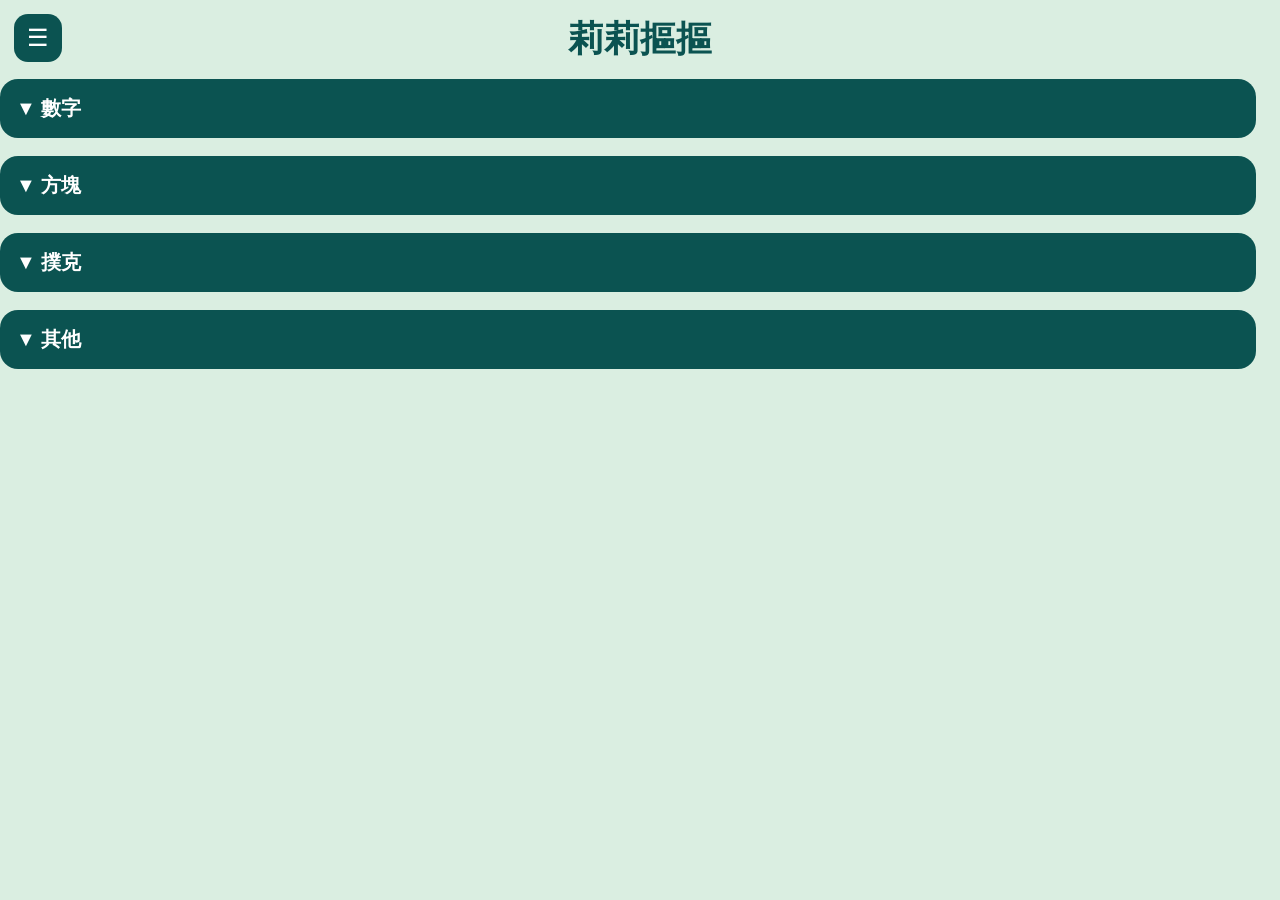
<file: index.html>
<!DOCTYPE html>
<html lang="zh-Hant">

<head>

<meta charset="UTF-8">

<meta name="viewport"
content="width=device-width, initial-scale=1.0">

<title>莉莉摳摳</title>

<link rel="stylesheet"
href="assets/css/base.css">

<link rel="stylesheet"
href="assets/css/theme.css">

<link rel="stylesheet"
href="assets/css/ui.css">

<link rel="stylesheet"
href="main/index.css">

</head>

<body>
<!-- ☰ 左上選單 -->

<button class="menuBtn"
    onclick="toggleSideMenu()">

    ☰

</button>

<!-- 🌑 背景 -->

<div class="menuOverlay"
    id="menuOverlay"
    onclick="closeMenu()">

</div>

<!-- 📦 側邊欄 -->

<div class="sideMenu"
    id="sideMenu">

    <button class="menuItem"
        onclick="showLocalData()">

        📊 本地紀錄

    </button>

    <button class="menuItem"
        onclick="clearAllData()">

        🗑 清除全部紀錄

    </button>

</div>
     
<h1>莉莉摳摳</h1>

<!-- =========================
     🔢 數字
========================= -->

<section class="categorySection">

    <button class="categoryHeader"
    onclick="toggleMenu('numberMenu')">

        ▼ 數字

    </button>

    <div class="menuContainer"
    id="numberMenu">

        <button class="gameButton"
        onclick="location.href='game/2A3B/index.html'">

            2A3B

        </button>

        <button class="gameButton"
        onclick="location.href='game/tweFi/index.html'">

            1-25

        </button>

        <button class="gameButton"
        onclick="location.href='game/2048/index.html'">

            2048

        </button>

        <button class="gameButton"
        onclick="location.href='make10.html'">

            Make10

        </button>

        <button class="gameButton disabledButton">

            開發中

        </button>

    </div>

</section>

<!-- =========================
     🧩 方塊
========================= -->

<section class="categorySection">

    <button class="categoryHeader"
    onclick="toggleMenu('blockMenu')">

        ▼ 方塊

    </button>

    <div class="menuContainer"
    id="blockMenu">

        <button class="gameButton disabledButton">

            開發中

        </button>

    </div>

</section>

<!-- =========================
     🃏 撲克
========================= -->

<section class="categorySection">

    <button class="categoryHeader"
    onclick="toggleMenu('pokerMenu')">

        ▼ 撲克

    </button>

    <div class="menuContainer"
    id="pokerMenu">

        <button class="gameButton disabledButton">

            開發中

        </button>

    </div>

</section>

<!-- =========================
     🎮 其他
========================= -->

<section class="categorySection">

    <button class="categoryHeader"
    onclick="toggleMenu('otherMenu')">

        ▼ 其他

    </button>

    <div class="menuContainer"
    id="otherMenu">

        <button class="gameButton"
        onclick="location.href='game/tictoetic/index.html'">

            OOXX

        </button>

        <button class="gameButton"
        onclick="location.href='Sheepp.html'">

            瑪莉

        </button>

        <button class="gameButton"
        onclick="location.href='mine.html'">

            地雷

        </button>

        <button class="gameButton disabledButton">

            開發中

        </button>

    </div>

</section>

<script src="main/index.js"></script>

</body>

</html>
</file>
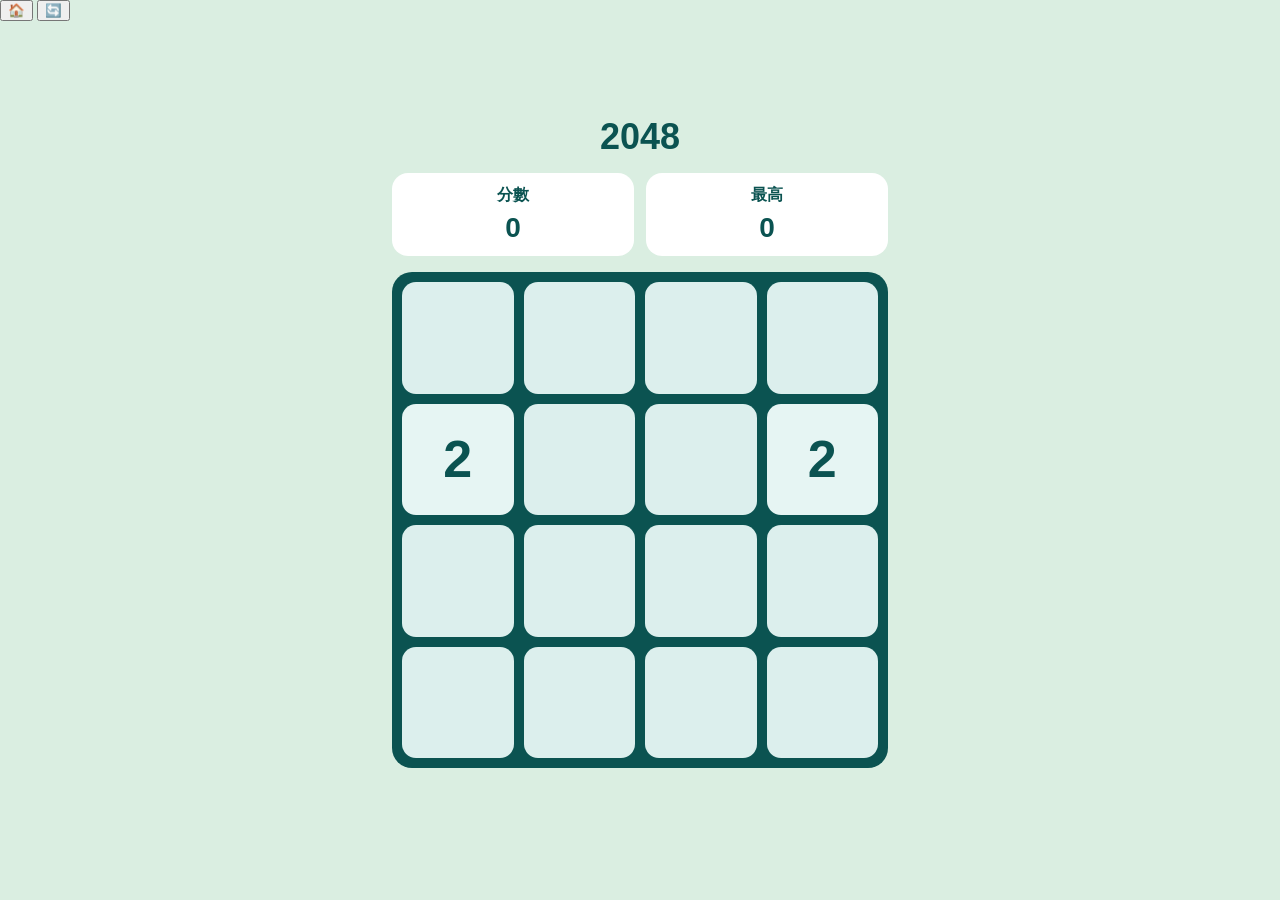
<file: game/2048/index.html>
<!DOCTYPE html>
<html lang="zh-Hant">

<head>

<meta charset="UTF-8">

<meta name="viewport"
content="width=device-width, initial-scale=1.0">

<title>2048</title>

<link rel="stylesheet" href="../../assets/css/base.css">
<link rel="stylesheet" href="./2048.css">

</head>

<body class="noScroll">

<!-- 🏠 -->
<button class="homeButton leftBtn"
onclick="location.href='../../index.html'">

🏠

</button>

<!-- 🔄 -->
<button class="backButton rightBtn"
onclick="init()">

🔄

</button>

<div class="page">
    <h1>2048</h1>

    <div class="g2048Top">

        <div class="scoreBox">
            分數
            <span id="score">0</span>
        </div>

        <div class="scoreBox">
            最高
            <span id="best">0</span>
        </div>

    </div>

    <div id="board"
    class="g2048Board"></div>

</div>

<!-- 💀 Game Over -->

<div class="gameOverMask"
id="overMask">

    <div class="gameOverBox">

        <h2>Game Over</h2>

        <button class="mainButton"
        onclick="init(); closeOver();">

            重新開始

        </button>

    </div>

</div>

<script src="./2048.js" defer></script>

</body>
</html>
</file>
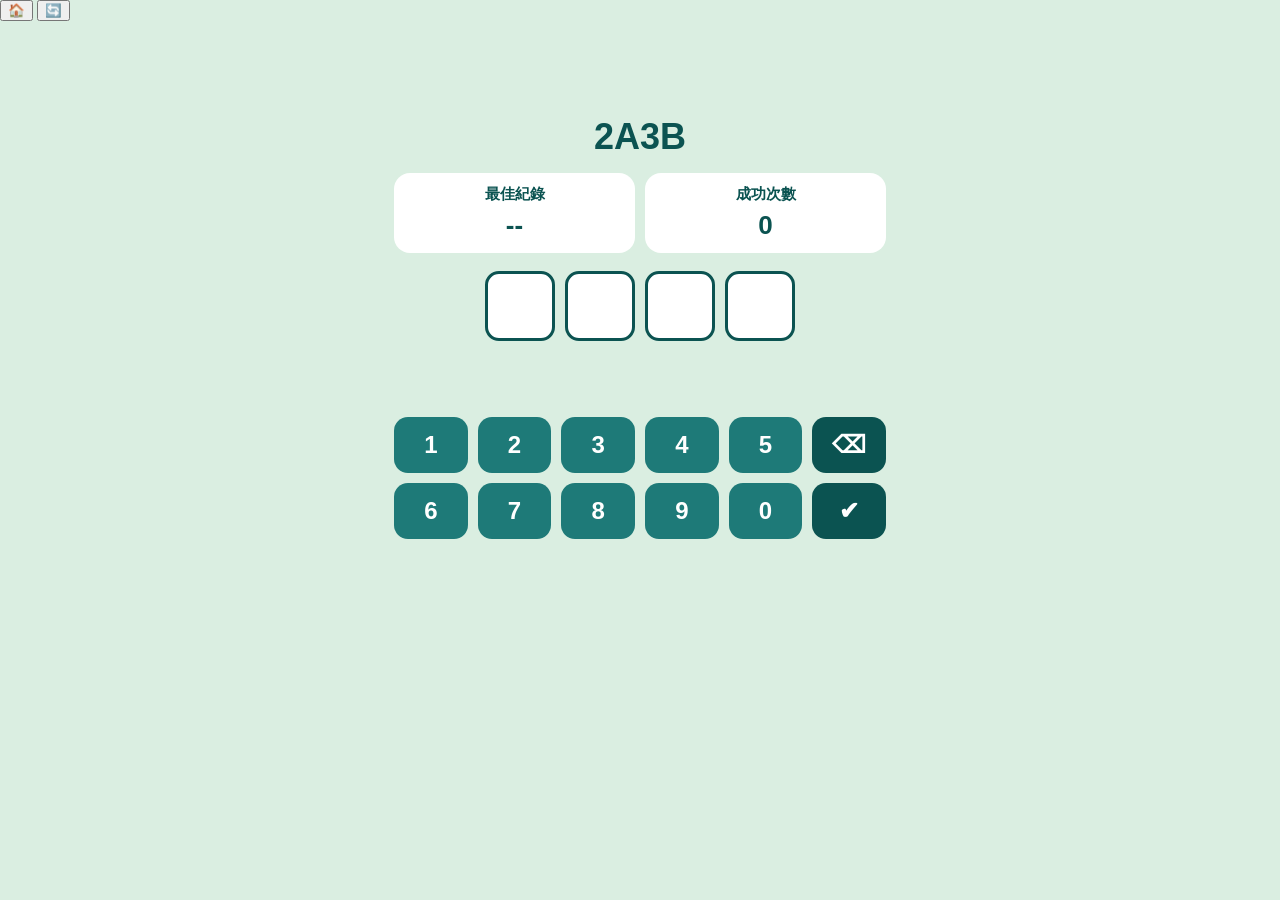
<file: game/2A3B/index.html>
<!DOCTYPE html>
<html lang="zh-Hant">

<head>

<meta charset="UTF-8">

<meta name="viewport"
content="width=device-width, initial-scale=1.0">

<title>2A3B</title>

<link rel="stylesheet" href="../../assets/css/base.css">
<link rel="stylesheet" href="./2A3B.css">

</head>

<body>

<!-- 🏠 -->
<button class="homeButton leftBtn"
onclick="location.href='../../index.html'">

🏠

</button>

<!-- 🔄 -->
<button class="backButton rightBtn"
onclick="init()">

🔄

</button>

<div class="page">

    <h1>2A3B</h1>

    <!-- 📊 紀錄 -->

    <div class="infoArea">

        <div class="infoBox">

            最佳紀錄

            <span id="bestRecord">
                --
            </span>

        </div>

        <div class="infoBox">

            成功次數

            <span id="winCount">
                0
            </span>

        </div>

    </div>

    <!-- 🔢 輸入 -->

    <div class="inputBox">

        <div class="box" id="b0"></div>
        <div class="box" id="b1"></div>
        <div class="box" id="b2"></div>
        <div class="box" id="b3"></div>

    </div>

    <h2 id="result"></h2>

    <!-- ⌨️ 鍵盤 -->

    <div class="keyboard">

        <div class="row">

            <button class="key"
            onclick="press('1')">1</button>

            <button class="key"
            onclick="press('2')">2</button>

            <button class="key"
            onclick="press('3')">3</button>

            <button class="key"
            onclick="press('4')">4</button>

            <button class="key"
            onclick="press('5')">5</button>

            <button class="key special"
            onclick="clearInput()">

                ⌫

            </button>

        </div>

        <div class="row">

            <button class="key"
            onclick="press('6')">6</button>

            <button class="key"
            onclick="press('7')">7</button>

            <button class="key"
            onclick="press('8')">8</button>

            <button class="key"
            onclick="press('9')">9</button>

            <button class="key"
            onclick="press('0')">0</button>

            <button class="key special"
            onclick="checkGuess()">

                ✔

            </button>

        </div>

    </div>

    <!-- 📜 紀錄 -->

    <div class="log"
    id="log"></div>

</div>

<script src="./2A3B.js" defer></script>

</body>
</html>
</file>
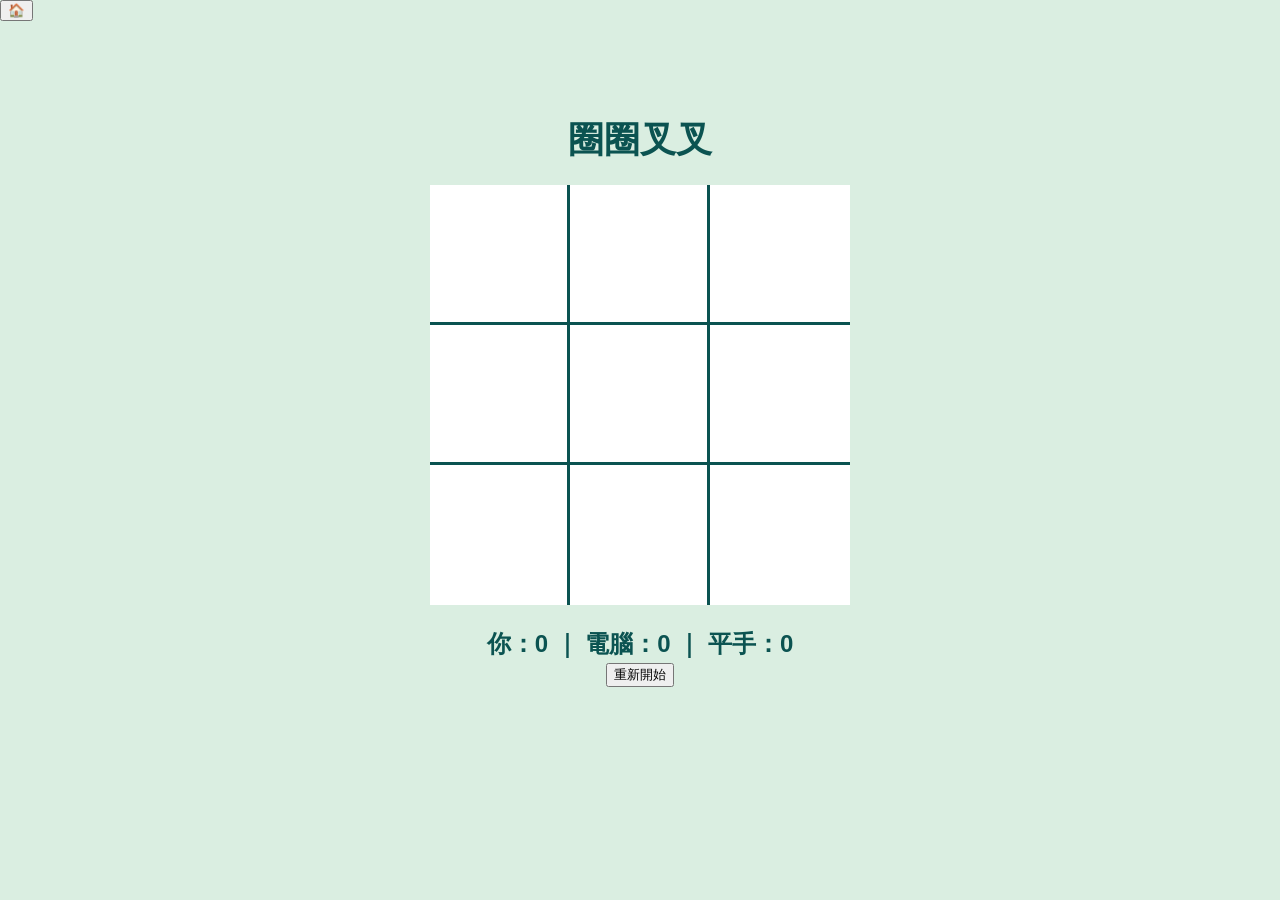
<file: game/tictoetic/index.html>
<!DOCTYPE html>
<html lang="zh-Hant">

<head>

<meta charset="UTF-8">

<meta name="viewport"
content="width=device-width, initial-scale=1.0">

<title>圈圈叉叉</title>

<link rel="stylesheet" href="../../assets/css/base.css">
<link rel="stylesheet" href="./tictoetic.css">

</head>

<body>

<!-- 🏠 -->
<button class="homeButton leftBtn"
onclick="location.href='../../index.html'">

🏠

</button>

<div class="page">

    <h1>圈圈叉叉</h1>

    <div class="tttBoard"
    id="tttBoard"></div>

    <div class="score"
    id="score"></div>

    <button class="mainButton"
    onclick="resetGame()">

        重新開始

    </button>

</div>

<!-- 🎉 結束 -->

<div id="endScreen"
class="endScreen hidden">

    <div class="endBox">

        <h2 id="endText">結果</h2>

        <button class="mainButton smallButton"
        onclick="resetGame(); hideEndScreen();">

            再玩一次

        </button>

    </div>

</div>

<script src="./tictoetic.js" defer></script>

</body>
</html>
</file>
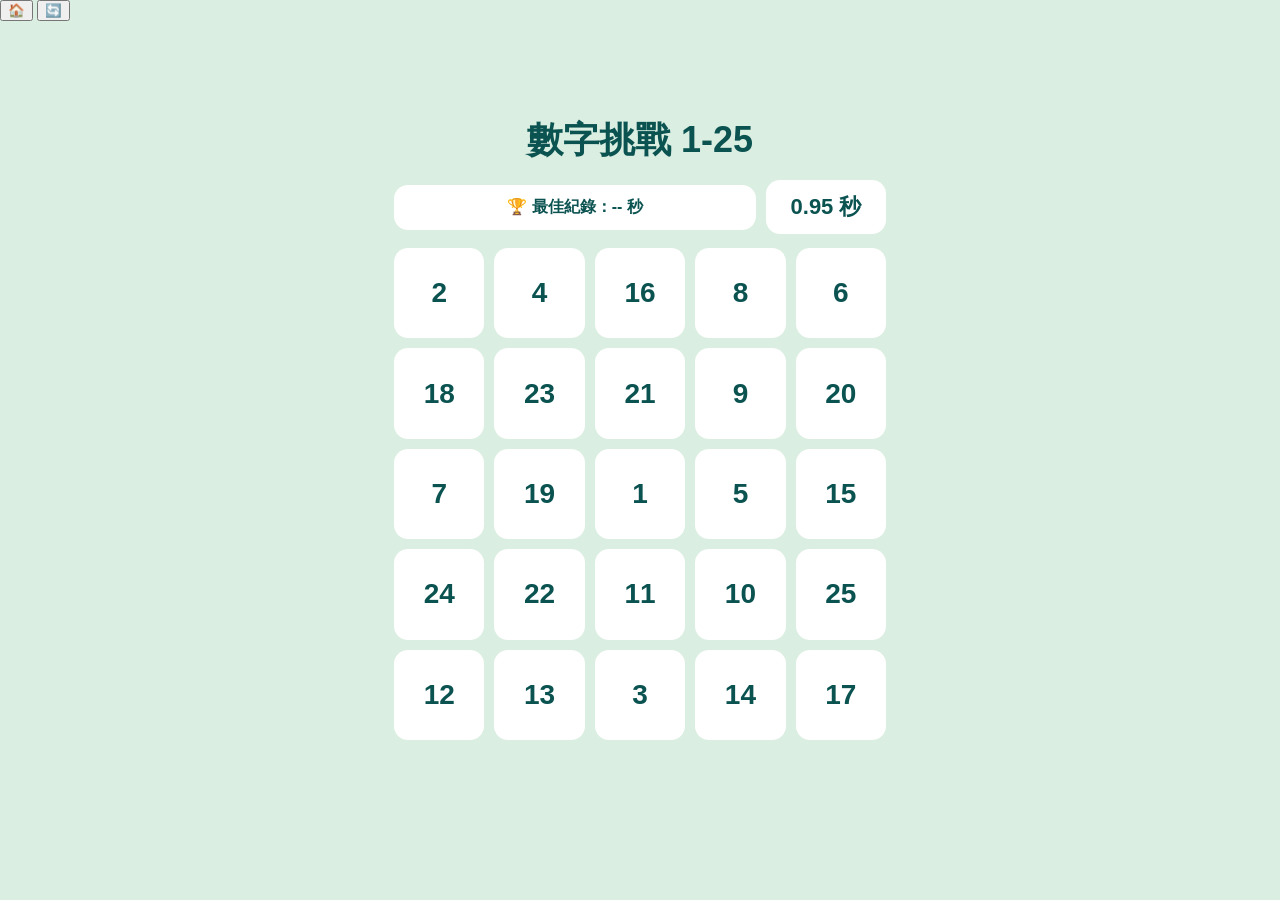
<file: game/tweFi/index.html>
<!DOCTYPE html>
<html lang="zh-Hant">

<head>

<meta charset="UTF-8">

<meta name="viewport"
content="width=device-width, initial-scale=1.0">

<title>1到25</title>

<link rel="stylesheet" href="../../assets/css/base.css">
<link rel="stylesheet" href="./tweFi.css">

</head>

<body>

<!-- 🏠 左上回首頁 -->
<button class="homeButton leftBtn"
        onclick="location.href='../../index.html'">
    🏠
</button>

<!-- 🔄 右上重新開始 -->
<button class="backButton rightBtn" 
        onclick="init()">
    🔄
</button>  

<div class="page">

    <h1>數字挑戰 1-25</h1>

    <!-- 📊 上方 -->

    <div class="topBar">

        <div class="best"
        id="best">

            🏆 最佳紀錄：-- 秒

        </div>

        <div class="timer"
        id="timer">

            0.00 秒

        </div>

    </div>

    <!-- 🎮 棋盤 -->

    <div class="grid"
    id="grid"></div>

</div>

<script src="./tweFi.js" defer></script>

</body>
</html>
</file>
<file: assets/css/base.css>
/* =========================
   🌍 全域基礎
========================= */

*{
    box-sizing:border-box;
}

html,
body{

    margin:0;
    padding:0;

    width:100%;
    min-height:100%;

    overscroll-behavior:none;
    touch-action:none;

    font-family:Arial,sans-serif;
}

/* =========================
   🎨 預設背景
========================= */

body{

    background:#DAEEE1;

    color:#0B5351;
}

/* =========================
   🧠 標題
========================= */

h1{

    text-align:center;
    margin:15px 0;
    font-size:36px; /* 原 48px → 36px 或你喜歡的大小 */
    color:#0B5351;
}

/* =========================
   ☰ 左上選單
========================= */

.menuBtn {

    position: fixed;

    top: 14px;
    left: 14px;

    width: 48px;
    height: 48px;

    border: none;
    border-radius: 14px;

    background: #0B5351;
    color: white;

    font-size: 26px;

    z-index: 3000;

    cursor: pointer;
}

/* =========================
   📦 側邊欄
========================= */

.sideMenu {

    position: fixed;

    top: 0;
    left: -260px;

    width: 240px;
    height: 100vh;

    background: white;

    box-shadow: 3px 0 10px rgba(0,0,0,0.15);

    transition: 0.25s;

    z-index: 4000;

    padding-top: 70px;

    box-sizing: border-box;
}

/* 打開 */

.sideMenu.show {

    left: 0;
}

/* 選單項目 */

.menuItem {

    width: 100%;

    padding: 18px 22px;

    border: none;

    background: transparent;

    text-align: left;

    font-size: 18px;

    color: #0B5351;

    cursor: pointer;

    box-sizing: border-box;
}

.menuItem:active {

    background: #E6F5F3;
}

/* =========================
   🌑 背景遮罩
========================= */

.menuOverlay {

    position: fixed;

    inset: 0;

    background: rgba(0,0,0,0.35);

    opacity: 0;

    pointer-events: none;

    transition: 0.2s;

    z-index: 3500;
}

.menuOverlay.show {

    opacity: 1;

    pointer-events: auto;
}

/* =========================
   📱 手機
========================= */

@media (max-width:600px){

    h1{
        font-size:6vw; /* 原 8vw → 6vw */
    }

}
</file>
<file: assets/css/theme.css>
:root{

    /* 主色 */
    --main:#1E7A78;

    /* 深色 */
    --dark:#0B5351;

    /* 背景 */
    --bg:#DAEEE1;

    /* 白色 */
    --white:#ffffff;

    /* hover */
    --hover:#25908D;

    /* 陰影 */
    --shadow:
    0 4px 10px rgba(0,0,0,0.15);

    /* 圓角 */
    --radius:15px;

}
</file>
<file: assets/css/ui.css>
/* =========================
   🎮 共用按鈕
========================= */

.gameButton{

    border:none;
    border-radius:15px;

    background:var(--main);

    color:white;

    cursor:pointer;

    transition:0.2s;

    font-weight:bold;
}

.gameButton:hover{

    transform:scale(1.05);

    background:var(--hover);
}

/* =========================
   ❌ 禁用
========================= */

.disabledButton{

    background:#8FA8A7;

    opacity:0.7;

    cursor:not-allowed;
}

.disabledButton:hover{

    transform:none;
}

/* =========================
   🏠 左右上按鈕
========================= */

.homeButton,
.backButton{

    position:fixed;

    top:15px;

    width:52px;
    height:52px;

    border:none;
    border-radius:50%;

    background:var(--dark);

    color:white;

    font-size:24px;

    display:flex;
    justify-content:center;
    align-items:center;

    cursor:pointer;

    z-index:999;

    transition:0.2s;
}

.homeButton:hover,
.backButton:hover{

    transform:scale(1.1);

    background:#146865;
}

/* 左上 */
.leftBtn{

    left:15px;
}

/* 右上 */
.rightBtn{

    right:15px;
}

/* =========================
   📱 手機
========================= */

@media (max-width:600px){

    .homeButton,
    .backButton{

       width: 52px;
       height: 52px;
       font-size:22px;
    }

    .leftBtn{
        left:10px;
    }

    .rightBtn{
        right:10px;
    }

}
</file>
<file: main/index.css>
/* =========================
   📦 主畫面區塊
========================= */

.categorySection{

    width:100%;

    margin-bottom:18px;
}

/* =========================
   📂 分類標題
========================= */

.categoryHeader{

    width:calc(100% - 24px);

    margin:auto;

    padding:16px;

    border:none;
    border-radius:18px;

    background:var(--dark);

    color:white;

    font-size:20px;
    font-weight:bold;

    text-align:left;

    cursor:pointer;
}

/* =========================
   🎮 遊戲列表
========================= */

.menuContainer{

    width:calc(100% - 24px);

    margin:12px auto 0 auto;

    display:none;

    grid-template-columns:
    repeat(5,1fr);

    gap:10px;
}

/* 展開 */

.menuContainer.show{

    display:grid;
}

/* =========================
   🎮 遊戲按鈕
========================= */

.menuContainer .gameButton{

    aspect-ratio:1/1;

    font-size:14px;

    border-radius:16px;

    padding:4px;
}

/* =========================
   ☰ 側邊選單
========================= */

/* 左上 ☰ */
.menuBtn{

    position: fixed;

    top: 14px;
    left: 14px;

    width: 48px;
    height: 48px;

    border: none;
    border-radius: 14px;

    background: #0B5351;
    color: white;

    font-size: 24px;

    z-index: 1200;
}

/* 黑色背景 */
.menuOverlay{

    position: fixed;

    top: 0;
    left: 0;

    width: 100%;
    height: 100%;

    background: rgba(0,0,0,0.4);

    opacity: 0;
    pointer-events: none;

    transition: 0.2s;

    z-index: 998;
}

.menuOverlay.show{

    opacity: 1;
    pointer-events: auto;

}

/* 側邊欄 */
.sideMenu{

    position: fixed;

    top: 0;
    left: -240px;

    width: 220px;
    height: 100%;

    background: white;

    padding: 80px 16px;

    box-sizing: border-box;

    transition: 0.25s;

    z-index: 999;

    box-shadow:
    4px 0 12px rgba(0,0,0,0.2);

}

/* 展開 */
.sideMenu.show{

    left: 0;

}

/* 選單按鈕 */
.menuItem{

    width: 100%;

    border: none;
    border-radius: 14px;

    padding: 14px;

    margin-bottom: 12px;

    background: #1E7A78;
    color: white;

    font-size: 18px;
    font-weight: bold;

}

/* =========================
   📱 超小手機
========================= */

@media (max-width:390px){

    .menuContainer{

        grid-template-columns:
        repeat(4,1fr);
    }

}
</file>
<file: game/2048/2048.css>
/* =========================
   🎮 2048 專用
========================= */

.page{

    width:100%;
    max-width:520px;

    margin:auto;

    padding:
    80px 12px 30px;

    box-sizing:border-box;
}

/* =========================
   📊 上方資訊
========================= */

.g2048Top{

    display:flex;

    justify-content:space-between;

    gap:12px;

    margin-bottom:16px;
}

.scoreBox{

    flex:1;

    background:white;

    border-radius:16px;

    padding:12px;

    text-align:center;

    font-size:16px;
    font-weight:bold;

    color:#0B5351;
}

.scoreBox span{

    display:block;

    margin-top:6px;

    font-size:28px;
}

/* =========================
   🎮 棋盤
========================= */

.g2048Board{

    width:100%;

    aspect-ratio:1/1;

    display:grid;

    grid-template-columns:
    repeat(4,1fr);

    gap:10px;

    padding:10px;

    background:#0B5351;

    border-radius:20px;

    box-sizing:border-box;
}

/* =========================
   🧩 格子
========================= */

.g2048Cell{

    aspect-ratio:1/1;

    background:#DCEFED;

    border-radius:14px;

    display:flex;

    justify-content:center;
    align-items:center;

    font-weight:bold;

    color:#0B5351;

    user-select:none;

    line-height:1;

    transition:0.12s;

    overflow:hidden;

    /* 🔥 核心 */
    font-size: clamp(24px, 9vw, 52px);
}

/* =========================
   🎨 顏色
========================= */

.g2048Cell[data-v="2"]{
    background:#E6F5F3;
}

.g2048Cell[data-v="4"]{
    background:#CDEEE9;
}

.g2048Cell[data-v="8"]{
    background:#7FD6CD;
    color:white;
}

.g2048Cell[data-v="16"]{
    background:#57C5B6;
    color:white;
}

.g2048Cell[data-v="32"]{
    background:#1E7A78;
    color:white;
}

.g2048Cell[data-v="64"]{
    background:#146865;
    color:white;
}

.g2048Cell[data-v="128"]{
    background:#0B5351;
    color:white;
}

.g2048Cell[data-v="256"]{
    background:#063B3A;
    color:white;
}

.g2048Cell[data-v="512"]{
    background:#033C3A;
    color:white;
}

.g2048Cell[data-v="1024"]{
    background:black;
    color:#FFD700;
}

.g2048Cell[data-v="2048"]{
    background:black;
    color:#FFD700;
}

/* =========================
   💀 結束畫面
========================= */

.gameOverMask{

    position:fixed;

    inset:0;

    background:
    rgba(0,0,0,0.6);

    display:none;

    justify-content:center;
    align-items:center;

    z-index:999;
}

.gameOverBox{

    background:white;

    padding:30px;

    border-radius:20px;

    text-align:center;

    width:80%;
}

/* =========================
   📱 手機
========================= */

@media (max-width:600px){

    .page{

        padding-top:70px;
    }

    .g2048Cell{

        font-size:
        clamp(20px,10vw,46px);
    }

}
</file>
<file: game/2A3B/2A3B.css>
/* =========================
   🎮 頁面
========================= */

.page{

    width:100%;
    max-width:520px;

    margin:auto;

    padding:
    80px 14px 30px;

    box-sizing:border-box;
}

/* =========================
   📊 資訊區
========================= */

.infoArea{

    display:flex;

    gap:10px;

    margin-bottom:18px;
}

.infoBox{

    flex:1;

    background:white;

    border-radius:16px;

    padding:12px;

    text-align:center;

    font-size:15px;
    font-weight:bold;
}

.infoBox span{

    display:block;

    margin-top:6px;

    font-size:26px;

    color:#0B5351;
}

/* =========================
   🔢 輸入區
========================= */

.inputBox{

    display:flex;

    justify-content:center;

    gap:10px;

    margin-bottom:16px;
}

.box{

    width:20vw;
    height:20vw;

    max-width:70px;
    max-height:70px;

    background:white;

    border:
    3px solid #0B5351;

    border-radius:14px;

    display:flex;

    justify-content:center;
    align-items:center;

    font-size:36px;
    font-weight:bold;
}

/* =========================
   📢 結果
========================= */

#result{

    text-align:center;

    min-height:36px;

    color:#0B5351;
}

/* =========================
   ⌨️ 鍵盤
========================= */

.keyboard{

    display:flex;

    flex-direction:column;

    gap:10px;
}

.row{

    display:flex;

    gap:10px;
}

.key{

    flex:1;

    height:56px;

    border:none;

    border-radius:14px;

    background:#1E7A78;

    color:white;

    font-size:24px;
    font-weight:bold;
}

.key:active{

    transform:scale(0.95);
}

.special{

    background:#0B5351;
}

/* =========================
   📜 紀錄
========================= */

.log{

    margin-top:18px;

    display:flex;

    flex-direction:column;

    gap:8px;
}

.card{

    background:white;

    border-radius:14px;

    padding:12px;

    font-size:18px;

    box-shadow:
    0 2px 6px rgba(0,0,0,0.08);
}
</file>
<file: game/tictoetic/tictoetic.css>
/* =========================
   🎮 頁面
========================= */

.page{

    width:100%;
    max-width:520px;

    margin:auto;

    padding:
    80px 16px 30px;

    box-sizing:border-box;

    text-align:center;
}

/* =========================
   🎮 棋盤
========================= */

.tttBoard{

    width:100%;

    max-width:420px;

    margin:20px auto;

    display:grid;

    grid-template-columns:
    repeat(3,1fr);

    aspect-ratio:1/1;
}

/* =========================
   🧩 格子
========================= */

.tttCell{

    background:white;

    display:flex;

    justify-content:center;
    align-items:center;

    font-size: clamp(42px, 14vw, 72px);

    font-weight:bold;

    user-select:none;

    cursor:pointer;

    transition:0.15s;

    aspect-ratio:1/1;
}

/* 線 */

.tttCell:nth-child(1),
.tttCell:nth-child(2),
.tttCell:nth-child(4),
.tttCell:nth-child(5),
.tttCell:nth-child(7),
.tttCell:nth-child(8){

    border-right:
    3px solid #0B5351;
}

.tttCell:nth-child(-n+6){

    border-bottom:
    3px solid #0B5351;
}

/* hover */

.tttCell:active{

    background:#E6F5F3;
}

/* =========================
   📊 分數
========================= */

.score{

    margin-top:20px;

    font-size:24px;

    font-weight:bold;

    color:#0B5351;

    line-height:1.6;
}

/* =========================
   🎉 結束畫面
========================= */

.endScreen{

    position:fixed;

    inset:0;

    background:
    rgba(0,0,0,0.6);

    display:flex;

    justify-content:center;
    align-items:center;

    z-index:999;
}

.endBox{

    width:80%;

    max-width:300px;

    background:white;

    border-radius:20px;

    padding:30px 20px;

    text-align:center;
}

.hidden{

    display:none;
}

/* 🔥 小按鈕 */

.smallButton{

    width:140px;

    height:48px;

    font-size:18px;

    margin-top:16px;
}
</file>
<file: game/tweFi/tweFi.css>
/* =========================
   🎮 頁面
========================= */

.page{

    width:100%;
    max-width:520px;

    margin:auto;

    padding:
    80px 14px 30px;

    box-sizing:border-box;
}

/* =========================
   📊 上方資訊
========================= */

.topBar{

    display:flex;

    justify-content:space-between;
    align-items:center;

    gap:10px;

    margin-bottom:14px;
}

.best,
.timer{

    background:white;

    border-radius:14px;

    padding:12px;

    text-align:center;

    font-weight:bold;

    color:#0B5351;
}

.best{

    flex:1;

    font-size:16px;
}

.timer{

    width:120px;

    font-size:22px;
}

/* =========================
   🎮 5x5
========================= */

.grid{

    display:grid;

    grid-template-columns:
    repeat(5,1fr);

    gap:10px;
}

/* =========================
   🔢 格子
========================= */

.cell{

    aspect-ratio:1/1;

    background:white;

    border-radius:14px;

    display:flex;

    justify-content:center;
    align-items:center;

    font-size:28px;
    font-weight:bold;

    color:#0B5351;

    user-select:none;

    cursor:pointer;

    transition:0.12s;
}

/* 點擊 */

.cell.done{

    background:#1E7A78;

    color:white;

    transform:scale(0.92);
}

/* 點錯 */

.cell.wrong{

    background:#FF6B6B;

    color:white;
}

/* =========================
   📱 手機
========================= */

@media (max-width:600px){

    .cell{

        font-size:24px;
    }

    .timer{

        width:110px;

        font-size:20px;
    }

}
</file>
